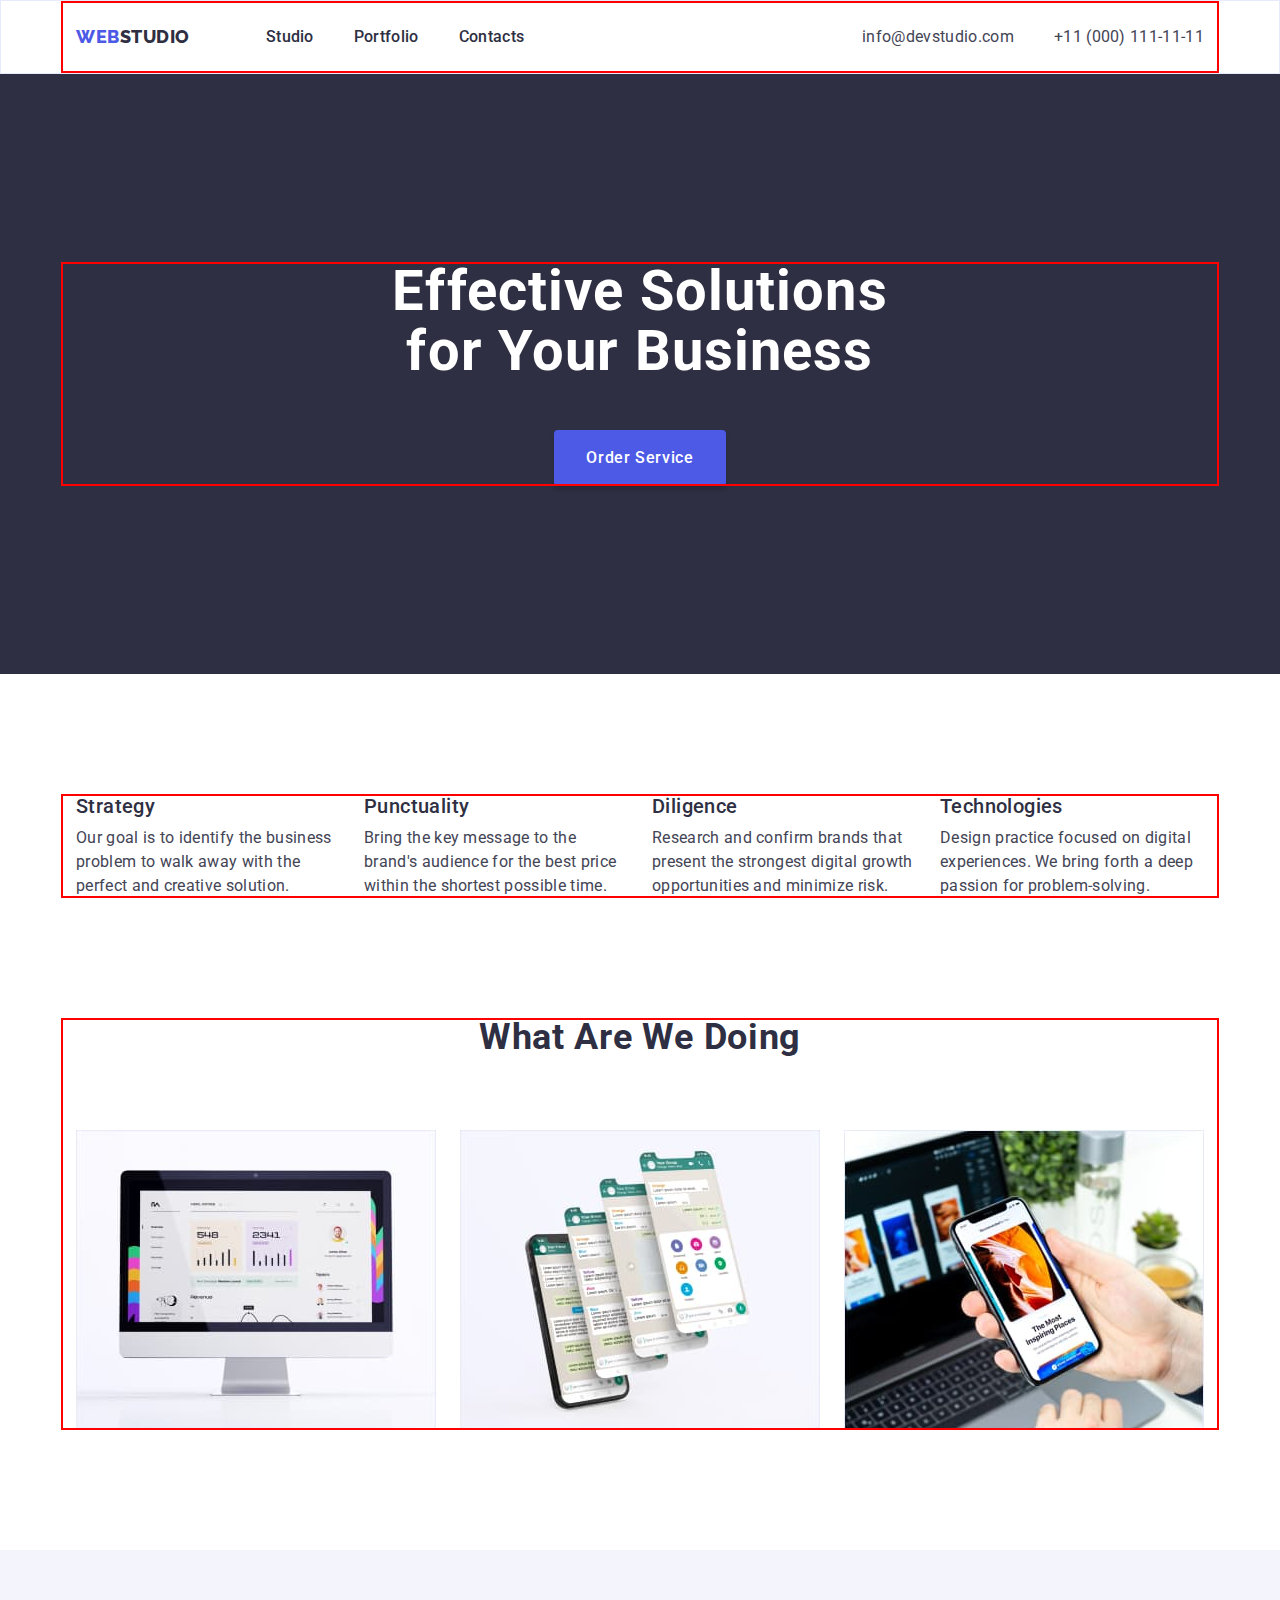
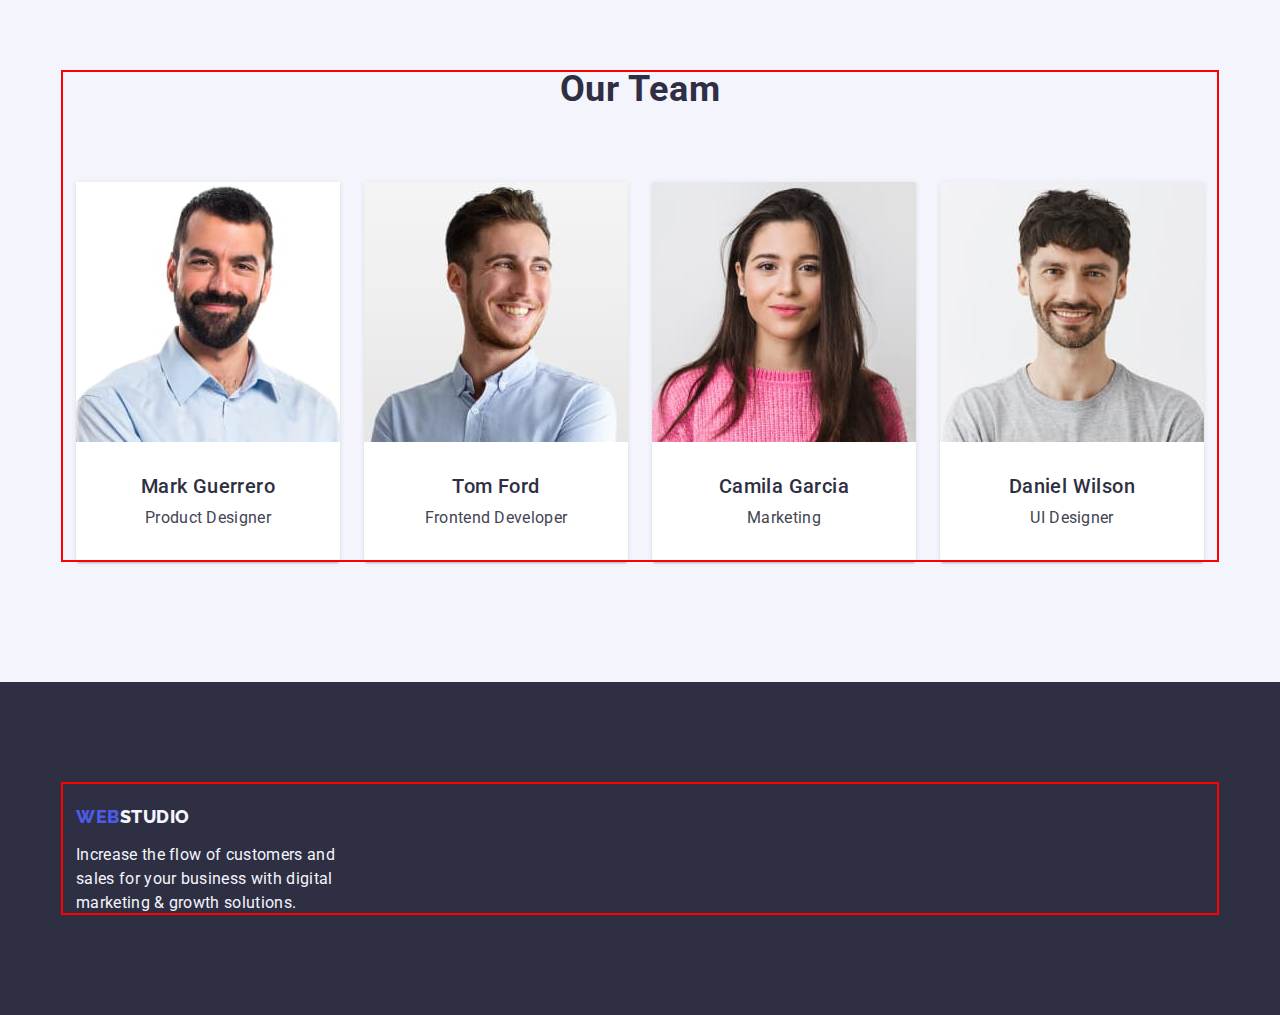
<file: index.html>
<!DOCTYPE html>
<html lang="en">
  <head>
    <meta charset="UTF-8" />
    <meta http-equiv="X-UA-Compatible" content="IE=edge" />
    <meta name="viewport" content="width=device-width, initial-scale=1.0" />
    <title>Web Studio</title>
    <link rel="preconnect" href="https://fonts.googleapis.com" />
    <link rel="preconnect" href="https://fonts.gstatic.com" crossorigin />
    <link
      href="https://fonts.googleapis.com/css2?family=Raleway:wght@800&family=Roboto:wght@400;500;700;900&display=swap"
      rel="stylesheet"
    />
    <link
      href="https://cdn.jsdelivr.net/npm/modern-normalize@2.0.0/modern-normalize.min.css"
      rel="stylesheet"
    />
    <link rel="stylesheet" href="./css/styles.css" />
  </head>
  <body>
    <!-- HEADER -->
    <header class="header">
      <div class="header-wrap container">
        <nav class="nav">
          <a class="link logo" href="./index.html"
            >Web<span class="logo-studio">Studio</span></a
          >
          <ul class="nav-menu">
            <li class="nav-item">
              <a class="link menu-item" href="./index.html">Studio</a>
            </li>
            <li class="nav-item">
              <a class="link menu-item" href="./portfolio.html">Portfolio</a>
            </li>
            <li class="nav-item">
              <a class="link menu-item" href="">Contacts</a>
            </li>
          </ul>
        </nav>
        <address class="contact">
          <ul class="contact-list">
            <li class="contact-info">
              <a class="link contact-item" href="mailto:info@devstudio.com"
                >info@devstudio.com</a
              >
            </li>
            <li class="contact-info">
              <a class="link contact-item" href="tel:+110001111111"
                >+11 (000) 111-11-11</a
              >
            </li>
          </ul>
        </address>
      </div>
    </header>
    <main>
      <!-- HERO -->
      <section class="hero-bgr">
        <div class="hero container">
          <h1 class="hero-topic">Effective Solutions for Your Business</h1>
          <button class="btn-hero" type="button">Order Service</button>
        </div>
      </section>
      <!-- VALUES -->
      <section class="values section">
        <div class="values container">
          <h2 class="visually-hidden">Our values</h2>
          <ul class="values-list card-set">
            <li class="card-set-items">
              <h3 class="values-topic section-secondary-topic">Strategy</h3>
              <p class="section-description">
                Our goal is to identify the business problem to walk away with
                the perfect and creative solution.
              </p>
            </li>
            <li class="card-set-items">
              <h3 class="values-topic section-secondary-topic">Punctuality</h3>
              <p class="section-description">
                Bring the key message to the brand's audience for the best price
                within the shortest possible time.
              </p>
            </li>
            <li class="card-set-items">
              <h3 class="values-topic section-secondary-topic">Diligence</h3>
              <p class="section-description">
                Research and confirm brands that present the strongest digital
                growth opportunities and minimize risk.
              </p>
            </li>
            <li class="card-set-items">
              <h3 class="values-topic section-secondary-topic">Technologies</h3>
              <p class="section-description">
                Design practice focused on digital experiences. We bring forth a
                deep passion for problem-solving.
              </p>
            </li>
          </ul>
        </div>
      </section>
      <!-- EXAMPLES WORK -->
      <section class="section">
        <div class="examples-work container">
          <h2 class="examples-work-topic section-primary-topic">
            What are we doing
          </h2>
          <ul class="examples-work-list card-set">
            <li class="card-set-items">
              <img
                src="./images/what_are_we_doing/photo1.jpg"
                alt="Computer monitor with an example of a web page made by our company"
                width="360"
                height="300"
              />
            </li>
            <li class="card-set-items">
              <img
                src="./images/what_are_we_doing/photo2.jpg"
                alt="smartphone with an example of an application made by our company"
                width="360"
                height="300"
              />
            </li>
            <li class="card-set-items">
              <img
                src="./images/what_are_we_doing/photo3.jpg"
                alt="a laptop and a hand holds a smartphone in which application examples are open, the making of our company"
                width="360"
                height="300"
              />
            </li>
          </ul>
        </div>
      </section>
      <!-- TEAM -->
      <section class="section-team section values">
        <div class="team container">
          <h2 class="team-topic section-primary-topic">Our Team</h2>
          <ul class="team-list card-set">
            <li class="team-item card-set-items">
              <img
                src="./images/our_team/mark_guerrero.jpg"
                alt="photo of a company employee Mark Guerrero"
                width="264"
                height="260"
              />
              <div class="team-wraper">
                <h3 class="team-name section-secondary-topic text-center">
                  Mark Guerrero
                </h3>
                <p class="section-description text-center">Product Designer</p>
              </div>
            </li>
            <li class="team-item card-set-items">
              <img
                src="./images/our_team/tom_ford.jpg"
                alt="photo of a company employee Tom Ford"
                width="264"
                height="260"
              />
              <div class="team-wraper">
                <h3 class="team-name section-secondary-topic text-center">
                  Tom Ford
                </h3>
                <p class="section-description text-center">
                  Frontend Developer
                </p>
              </div>
            </li>
            <li class="team-item card-set-items">
              <img
                src="./images/our_team/camila_garcia.jpg"
                alt="photo of a company employee Camila Garcia"
                width="264"
                height="260"
              />
              <div class="team-wraper">
                <h3 class="team-name section-secondary-topic text-center">
                  Camila Garcia
                </h3>
                <p class="section-description text-center">Marketing</p>
              </div>
            </li>
            <li class="team-item card-set-items">
              <img
                src="./images/our_team/daniel_wilson.jpg"
                alt="photo of a company employee Daniel Wilson"
                width="264"
                height="260"
              />
              <div class="team-wraper">
                <h3 class="team-name section-secondary-topic text-center">
                  Daniel Wilson
                </h3>
                <p class="section-description text-center">UI Designer</p>
              </div>
            </li>
          </ul>
        </div>
      </section>
    </main>
    <!-- FOOTER -->
    <footer class="footer-bgr">
      <div class="footer container">
        <a class="link logo indent-footer-logo" href="./index.html"
          >Web<span class="logo-studio logo-footer">Studio</span></a
        >
        <p class="footer-description">
          Increase the flow of customers and sales for your business with
          digital marketing & growth solutions.
        </p>
      </div>
    </footer>
  </body>
</html>
</file>
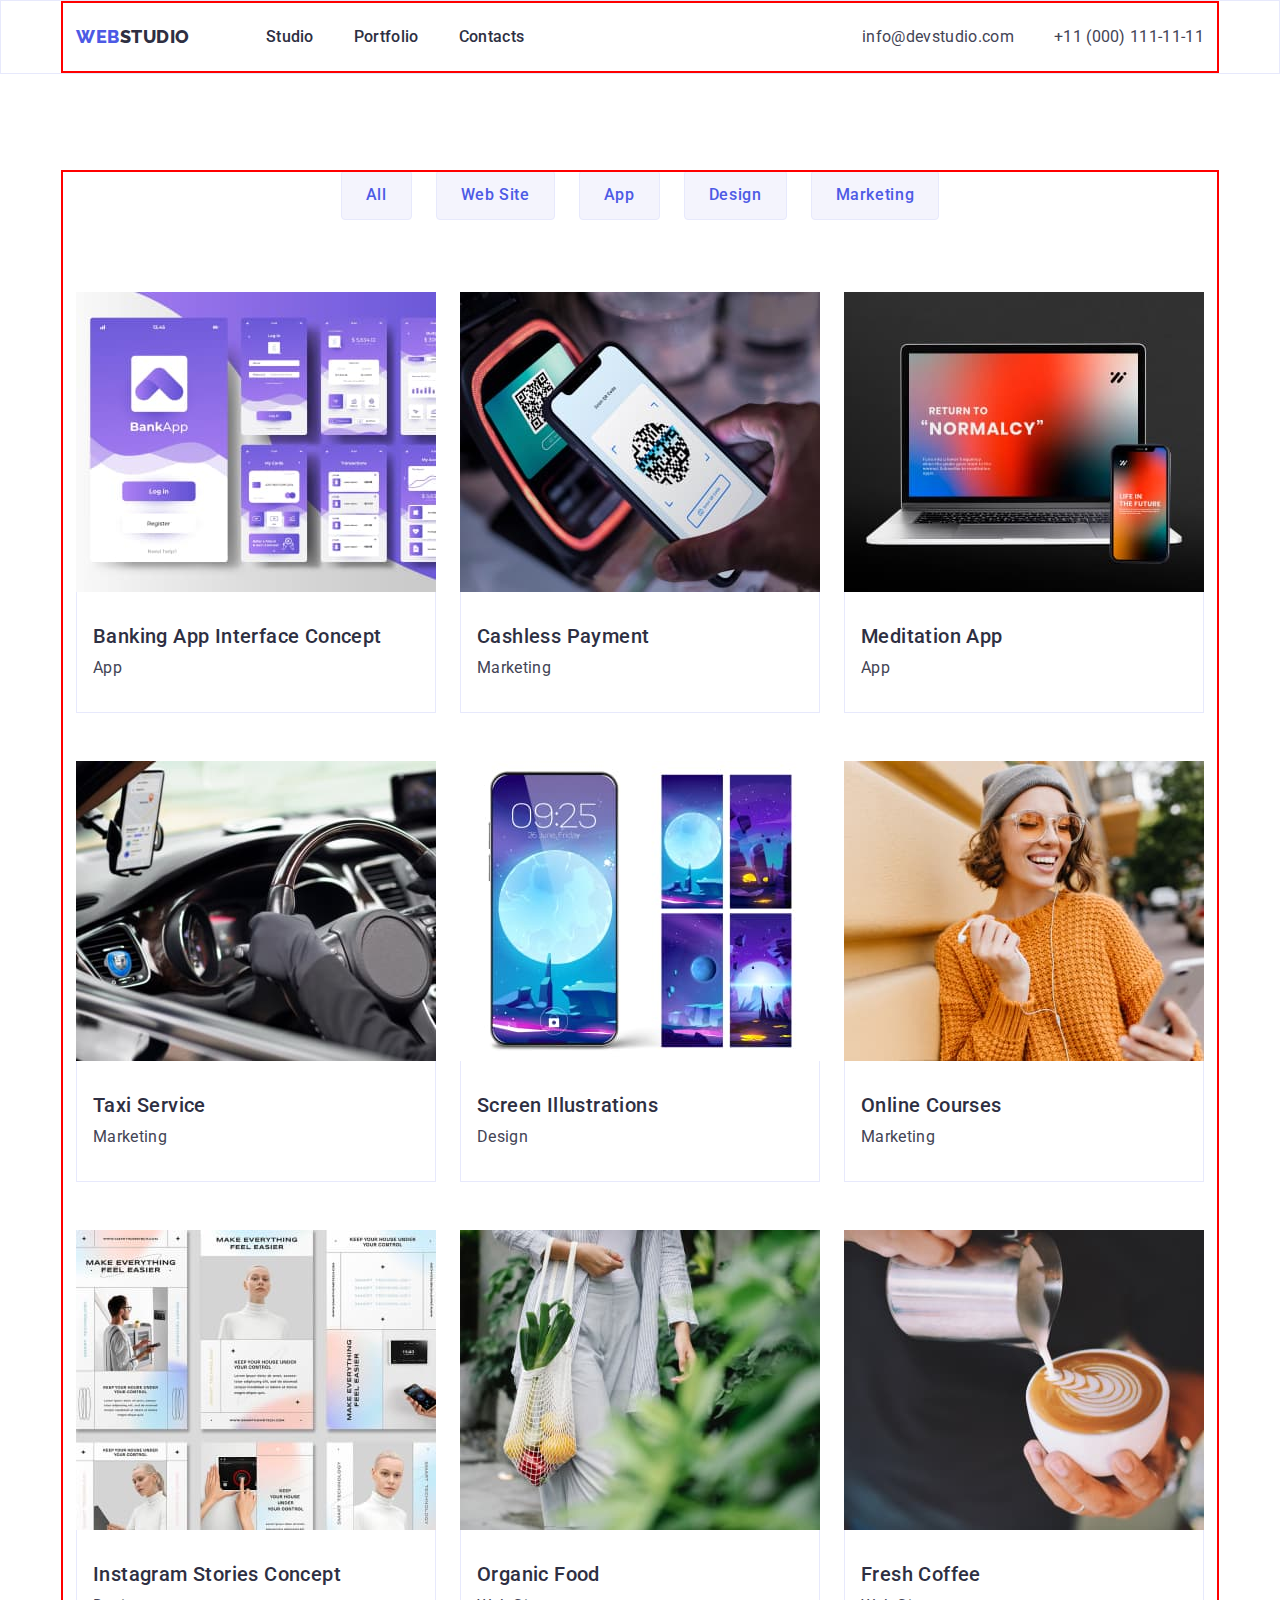
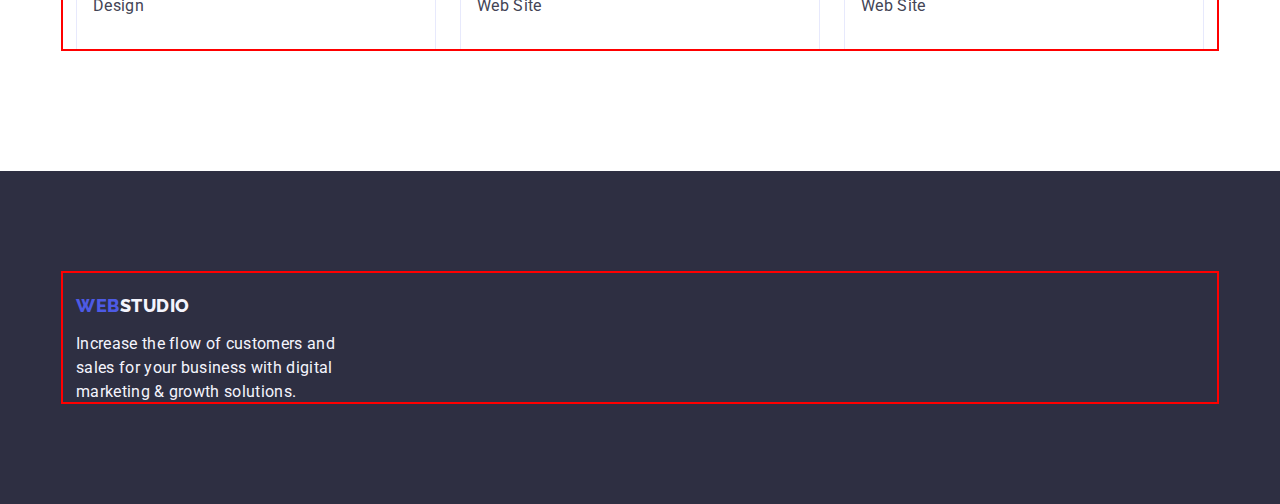
<file: portfolio.html>
<!DOCTYPE html>
<html lang="en">
  <head>
    <meta charset="UTF-8" />
    <meta http-equiv="X-UA-Compatible" content="IE=edge" />
    <meta name="viewport" content="width=device-width, initial-scale=1.0" />
    <title>Web Studio</title>
    <link rel="preconnect" href="https://fonts.googleapis.com" />
    <link rel="preconnect" href="https://fonts.gstatic.com" crossorigin />
    <link
      href="https://fonts.googleapis.com/css2?family=Raleway:wght@800&family=Roboto:wght@400;500;700;900&display=swap"
      rel="stylesheet"
    />
    <link
      href="https://cdn.jsdelivr.net/npm/modern-normalize@2.0.0/modern-normalize.min.css"
      rel="stylesheet"
    />
    <link rel="stylesheet" href="./css/styles.css" />
  </head>
  <body>
    <!-- HEADER -->
    <header class="header">
      <div class="header-wrap container">
        <nav class="nav">
          <a class="link logo" href="./index.html"
            >Web<span class="logo-studio">Studio</span></a
          >
          <ul class="nav-menu">
            <li class="nav-item">
              <a class="link menu-item" href="./index.html">Studio</a>
            </li>
            <li class="nav-item">
              <a class="link menu-item" href="./portfolio.html">Portfolio</a>
            </li>
            <li class="nav-item">
              <a class="link menu-item" href="">Contacts</a>
            </li>
          </ul>
        </nav>
        <address class="contact">
          <ul class="contact-list">
            <li class="contact-info">
              <a class="link contact-item" href="mailto:info@devstudio.com"
                >info@devstudio.com</a
              >
            </li>
            <li class="contact-info">
              <a class="link contact-item" href="tel:+110001111111"
                >+11 (000) 111-11-11</a
              >
            </li>
          </ul>
        </address>
      </div>
    </header>
    <main>
      <section class="portfolio-section">
        <div class="portfolio container">
          <h1 class="visually-hidden">Portfolio</h1>
          <ul class="btn-list">
            <li class="btn-item">
              <button class="btn-menu" type="button">All</button>
            </li>
            <li class="btn-item">
              <button class="btn-menu" type="button">Web Site</button>
            </li>
            <li class="btn-item">
              <button class="btn-menu" type="button">App</button>
            </li>
            <li class="btn-item">
              <button class="btn-menu" type="button">Design</button>
            </li>
            <li class="btn-item">
              <button class="btn-menu" type="button">Marketing</button>
            </li>
          </ul>
          <ul class="example-list card-set">
            <li class="example-item card-set-items">
              <a class="link" href="">
                <img
                  src="./images/portfolio/banking-app.jpg"
                  alt="Examples of mobile banking application pages"
                  width="360"
                  height="300"
                />
                <div class="example-item-wrape">
                  <h2 class="examle-item-topic section-secondary-topic">
                    Banking App Interface Concept
                  </h2>
                  <p class="section-description">App</p>
                </div>
              </a>
            </li>
            <li class="example-item card-set-items">
              <a class="link" href="">
                <img
                  src="./images/portfolio/cashless-payment.jpg"
                  alt="using a smartphone, they scan the QR code from the payment terminal"
                  width="360"
                  height="300"
                />
                <div class="example-item-wrape">
                  <h2 class="examle-item-topic section-secondary-topic">
                    Cashless Payment
                  </h2>
                  <p class="section-description">Marketing</p>
                </div>
              </a>
            </li>
            <li class="example-item card-set-items">
              <a class="link" href="">
                <img
                  src="./images/portfolio/meditation-app.jpg"
                  alt="laptop and smartphone on which the application is open"
                  width="360"
                  height="300"
                />
                <div class="example-item-wrape">
                  <h2 class="examle-item-topic section-secondary-topic">
                    Meditation App
                  </h2>
                  <p class="section-description">App</p>
                </div>
              </a>
            </li>
            <li class="example-item card-set-items">
              <a class="link" href="">
                <img
                  src="./images/portfolio/taxi-service.jpg"
                  alt="the inside of the car driver's side, a smartphone with an open application - map is fixed on the windshield"
                  width="360"
                  height="300"
                />
                <div class="example-item-wrape">
                  <h2 class="examle-item-topic section-secondary-topic">
                    Taxi Service
                  </h2>
                  <p class="section-description">Marketing</p>
                </div>
              </a>
            </li>
            <li class="example-item card-set-items">
              <a class="link" href="">
                <img
                  src="./images/portfolio/screen-illustrations.jpg"
                  alt="a smartphone with an active screen showing wallpaper for the screen on the theme of the month, next to the smartphone are four examples of wallpaper for the screen on the theme of the month"
                  width="360"
                  height="300"
                />
                <div class="example-item-wrape">
                  <h2 class="examle-item-topic section-secondary-topic">
                    Screen Illustrations
                  </h2>
                  <p class="section-description">Design</p>
                </div>
              </a>
            </li>
            <li class="example-item card-set-items">
              <a class="link" href="">
                <img
                  src="./images/portfolio/online-courses.jpg"
                  alt="smiling girl in a sweater, glasses and a hat who holds a smartphone and headphones in her hands"
                  width="360"
                  height="300"
                />
                <div class="example-item-wrape">
                  <h2 class="examle-item-topic section-secondary-topic">
                    Online Courses
                  </h2>
                  <p class="section-description">Marketing</p>
                </div>
              </a>
            </li>
            <li class="example-item card-set-items">
              <a class="link" href="">
                <img
                  src="./images/portfolio/instagram-stories.jpg"
                  alt="Instagram stories showing design examples"
                  width="360"
                  height="300"
                />
                <div class="example-item-wrape">
                  <h2 class="examle-item-topic section-secondary-topic">
                    Instagram Stories Concept
                  </h2>
                  <p class="section-description">Design</p>
                </div>
              </a>
            </li>
            <li class="example-item card-set-items">
              <a class="link" href="">
                <img
                  src="./images/portfolio/organic-food.jpg"
                  alt="a woman in whose hands a ribbon of organic material with bio food"
                  width="360"
                  height="300"
                />
                <div class="example-item-wrape">
                  <h2 class="examle-item-topic section-secondary-topic">
                    Organic Food
                  </h2>
                  <p class="section-description">Web Site</p>
                </div>
              </a>
            </li>
            <li class="example-item card-set-items">
              <a class="link" href="">
                <img
                  src="./images/portfolio/fresh-coffee.jpg"
                  alt="man pouring cream into a cup of coffee"
                  width="360"
                  height="300"
                />
                <div class="example-item-wrape">
                  <h2 class="examle-item-topic section-secondary-topic">
                    Fresh Coffee
                  </h2>
                  <p class="section-description">Web Site</p>
                </div>
              </a>
            </li>
          </ul>
        </div>
      </section>
    </main>
    <!-- FOOTER -->
    <footer class="footer-bgr">
      <div class="footer container">
        <a class="link logo indent-footer-logo" href="./index.html"
          >Web<span class="logo-studio logo-footer">Studio</span></a
        >
        <p class="footer-description">
          Increase the flow of customers and sales for your business with
          digital marketing & growth solutions.
        </p>
      </div>
    </footer>
  </body>
</html>
</file>
<file: css/styles.css>
:root{
    --primary-color: #434455;
    --secondory-color: #2E2F42; 
    --primary-background: #FFFFFF;
    --sekondory-background: #2E2F42;
    --btn-hero-background: #4D5AE5;
    --active-color: #404BBF;
    --section-description-color: #434455;
    --footer-description-color: #F4F4FD;
    --hero-font-color: #FFFFFF;
    --btn-menu-color: #4D5AE5;
    --btn-menu-background: #F4F4FD;
    --active-font-color:#ffffff;
    --logo-font-color:#4d5ae5;
    --section-team-beckground: #F4F4FD;
    --cornflower: #E7E9FC;

    /* others */

    --btn-border-radsus: 4px;
    --card-set-gap: 24px;
    --items: 4;
}

body {
    font-family: 'Roboto', sans-serif;
    background: var(--primary-background);
    color: var(--primary-color);
}

/* ======================== RESET ================= */

.link {
    text-decoration: none;
    color: currentColor;
}

button {
    color: currentColor;
    cursor: pointer;
}

h1, h2, h3, h4, h5, h6, p {
    margin: 0;
}

ul, ol {
    list-style: none;
    margin: 0;
    padding: 0;
}

img {
    display: block;
    max-width: 100%;
    height: auto;
}

.visually-hidden {
    position: absolute;
    width: 1px;
    height: 1px;
    margin: -1px;
    border: 0;
    padding: 0;

    white-space: nowrap;
    clip-path: inset(100%);
    clip: rect(0 0 0 0);
    overflow: hidden;
}
/* ======================== /RESET ================= */



.values {
    padding-top: 120px;
}
.container {
    width: 1158px;
    padding: 0 15px;
    margin: 0 auto;
    outline: 2px solid red;
    outline-offset: -2px;

}

.section {
    padding-bottom: 120px;
}  

.portfolio-section {
    padding-top: 96px;
    padding-bottom: 120px;
}

.text-center {
    text-align: center;
}

/* flex grid*/

.card-set {
    display: flex;
    flex-wrap: wrap;
    gap: var(--card-set-gap);
}

.card-set-items{
    flex-basis: calc((100% - var(--card-set-gap) * (var(--items) - 1)) / var(--items));
}


/* ================= HEADER ====================== */

.header {
    border: 1px solid var(--cornflower);
}

.header-wrap {
    display: flex;
    align-items: center;
    
}

.nav {
    display: flex;
    align-items: center;
}


.logo{
    display: block;
    padding-top: 24px;
    padding-bottom: 24px;
    margin-right: 76px;

    color: var(--logo-font-color);

    font-family: 'Raleway',sans-serif;
    font-style: normal;
    font-weight: 800;
    font-size: 18px;
    line-height: 1.17;
    letter-spacing: 0.03em;
    text-transform: uppercase;
    
}

.logo-studio{
   color: #2e2f42; 
}

.logo:hover,
.logo:focus {
    color: var(--active-color)
}

.nav-menu {
    display: flex;
    align-items: center;
    gap: 40px;
}




.menu-item {
    display: block;
    padding-top: 24px;
    padding-bottom: 24px;

    color: var(--secondory-color);


    font-style: normal;
    font-weight: 500;
    font-size: 16px;
    line-height: 1.5;
    letter-spacing: 0.02em;
    
}

.menu-item:hover,
.menu-item:focus {
    color: var(--active-color);
}

.contact {
    margin-left: auto;
    font-style: normal;
}

.contact-list {
    display: flex;
    gap: 40px;
}






.contact-item {
    display: block;
    padding-top: 24px;
    padding-bottom: 24px;

    letter-spacing: 0.02em;
    color: var(--primary-color);


    font-style: normal;
    font-weight: 400;
    font-size: 16px;
    line-height: 1.5;
}
.contact-item:hover,
.contact-item:focus {
    color: var(--active-color);
}

/* ================= /HEADER ====================== */

/* ================= HERO ====================== */
.hero-bgr{
    background: var(--sekondory-background);
    text-align: center;
    padding: 188px 0;

}

.hero-topic{
    display: block;
    max-width: 496px;
    margin: 0 auto;
    margin-bottom: 48px;

    color: var(--hero-font-color);

    font-style: normal;
    font-weight: 700;
    font-size: 56px;
    line-height: 1.07;
    letter-spacing: 0.02em;
    
}

.btn-hero{
    display: block;
    min-width: 169px;
    height: 56px;
    padding: 16px 32px;

    margin: auto;

    border: none;
    border-radius: var(--btn-border-radsus);
    background: var(--logo-font-color);
    box-shadow: 0px 4px 4px 0px rgba(0, 0, 0, 0.15);

    color: var(--hero-font-color);
    background: var(--btn-hero-background);

    font-family: 'Roboto', sans-serif;
    font-weight: 500;
    font-size: 16px;
    line-height: 1.5;
    letter-spacing: 0.04em;

   
    
}

.btn-hero:hover,
.btn-hero:focus {
    background: var(--active-color);
}
/* ================= /HERO ====================== */

/* ================= MAIN ====================== */
.section-secondary-topic{
    font-weight: 500;
    font-size: 20px;
    line-height: 1.2;
    letter-spacing: 0.02em;
    text-transform: capitalize;
    color: var(--secondory-color);
}

.section-description{
    font-size: 16px;
    line-height: 1.5;
    letter-spacing: 0.02em;
    color: var(--section-description-color);
}


.section-primary-topic{
    font-weight: 700;
    font-size: 36px;
    line-height: 1.11;
    text-align: center;
    letter-spacing: 0.02em;
    text-transform: capitalize;
    color: var(--secondory-color);
}

.section-team {
    background: var(--section-team-beckground);

}

.team-item{
    background-color: #FFFFFF;
    border-radius: 0px 0px 4px 4px;
    box-shadow: 0px 2px 1px 0px rgba(46, 47, 66, 0.08), 0px 1px 1px 0px rgba(46, 47, 66, 0.16), 0px 1px 6px 0px rgba(46, 47, 66, 0.08)
}



.values-list {
    --items: 4;

}


.values-topic {
    margin-bottom: 8px;
}

.examples-work-list{
    --items: 3;
}

.examples-work-topic{
    margin-bottom: 72px;
}

.team-list{
    --items: 4;
}

.team-topic {
    margin-bottom: 72px;
}

.team-wraper{
    padding: 32px 16px;
     
    
}

.team-name {
    margin-bottom: 8px;
}
/* ================= /MAIN ====================== */

/* ================= FOOTER ====================== */
.footer-bgr {
    background-color: var(--sekondory-background);
    padding: 100px 0;
}


.footer-description {
    max-width: 264px;
    font-size: 16px;
    line-height: 1.5;
    letter-spacing: 0.02em;
    color: var(--footer-description-color);
}

.logo-footer{
    color:#f4f4fd;
}

.indent-footer-logo {
    display: inline-block;
    padding-bottom: 0;
    margin-bottom: 16px;
}
/* ================= /FOOTER =====================FOOTER */


/* ================= PORTFOLIO =====================*/
.btn-list {
    display: flex;
    justify-content: center;
    gap: 24px;
    margin-bottom: 72px;
}

.btn-menu{
    min-width: 69px;
    min-height: 48px;
    padding: 12px 24px;

    border-radius: var(--btn-border-radsus);
    border: 1px solid var(--cornflower);

    color: var(--btn-menu-color);
    background: var(--btn-menu-background);

    font-family: 'Roboto', sans-serif ;
    font-style: normal;
    font-weight: 500;
    font-size: 16px;
    line-height: 1.5;
    letter-spacing: 0.04em;
    
}

.btn-menu:hover,
.btn-menu:focus {
    color: var(--active-font-color);
    background: var(--active-color);
    box-shadow: 0px 2px 2px 0px rgba(0, 0, 0, 0.12), 0px 2px 1px 0px rgba(0, 0, 0, 0.08), 0px 3px 1px 0px rgba(0, 0, 0, 0.10);
    border: 1px solid transparent;
}


.example-list {
    --items: 3;
    row-gap: 48px
}

.example-item-wrape {
    padding: 32px 16px;
    border: 1px solid #e7e9fc;
    border-top: none;
    
}

.example-item {
    display: inline-block;
}

.examle-item-topic{
    margin-bottom: 8px;
}
/* ================= /PORTFOLIO =====================*/
</file>
